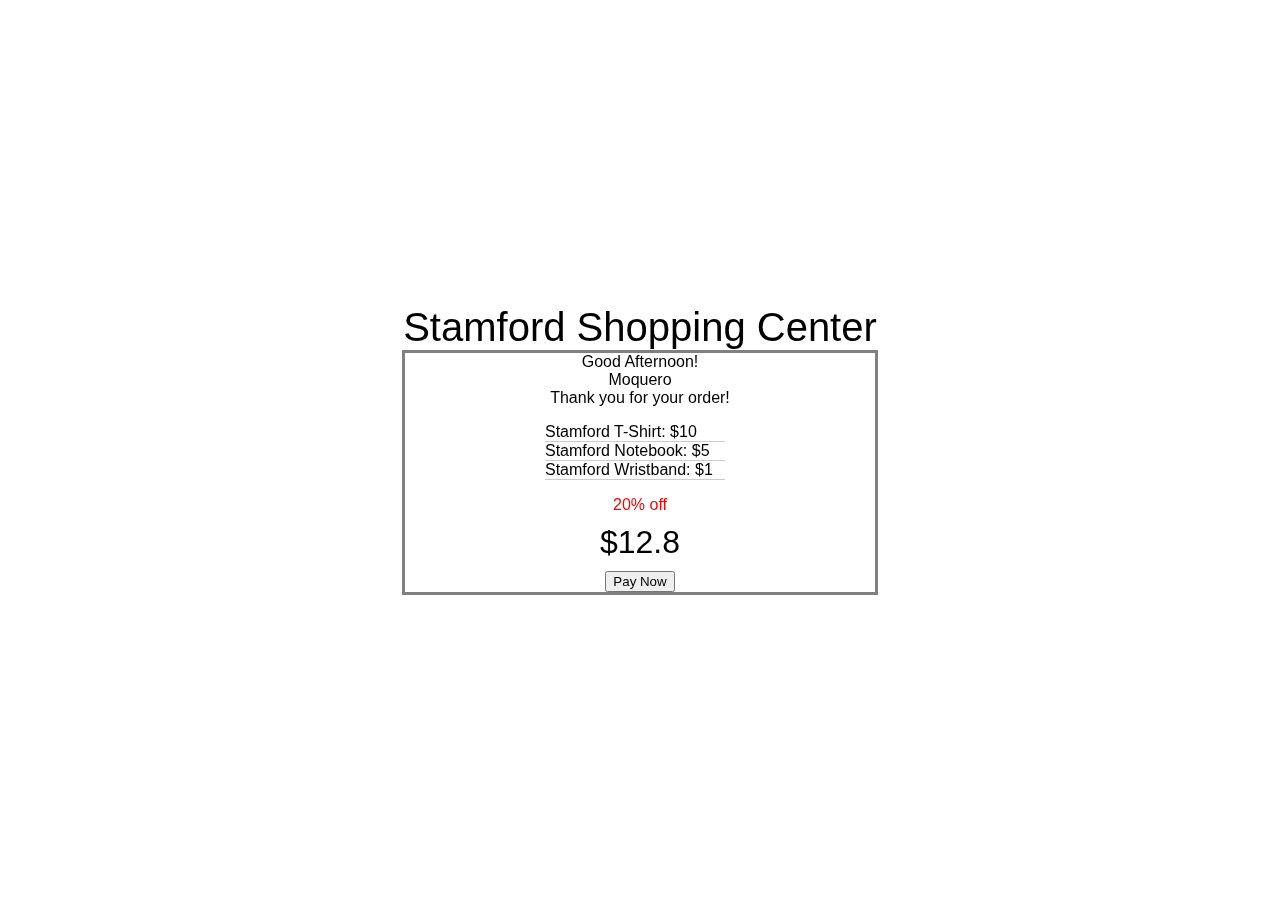
<file: Week2/index.html>
<html>
	<head>
		<title>Week 2: Welcome to ITE220 web page</title>
		<link rel="stylesheet" type="text/css" href="css/w2style.css">
	</head>
	<body>
		<div class="content">
		<div class= "title">Stamford Shopping Center</div>
		<div class = "content-container">
			<div class="inner-content">
				<div id="date" id="name"></div>
				<div id="name"></div>
				<div>Thank you for your order!</div>
			</div>

			<ul id="productList" class="product-list">
			</ul>
			<div class = "off">20% off</div>
			<div class="total-price" id="totalPrice"></div>
			<button onclick="myFunction()">Pay Now</button>
		</div>
	</div>
	</body>
</html>
<script type="text/javascript" src="js/add-content.js"></script>
</file>
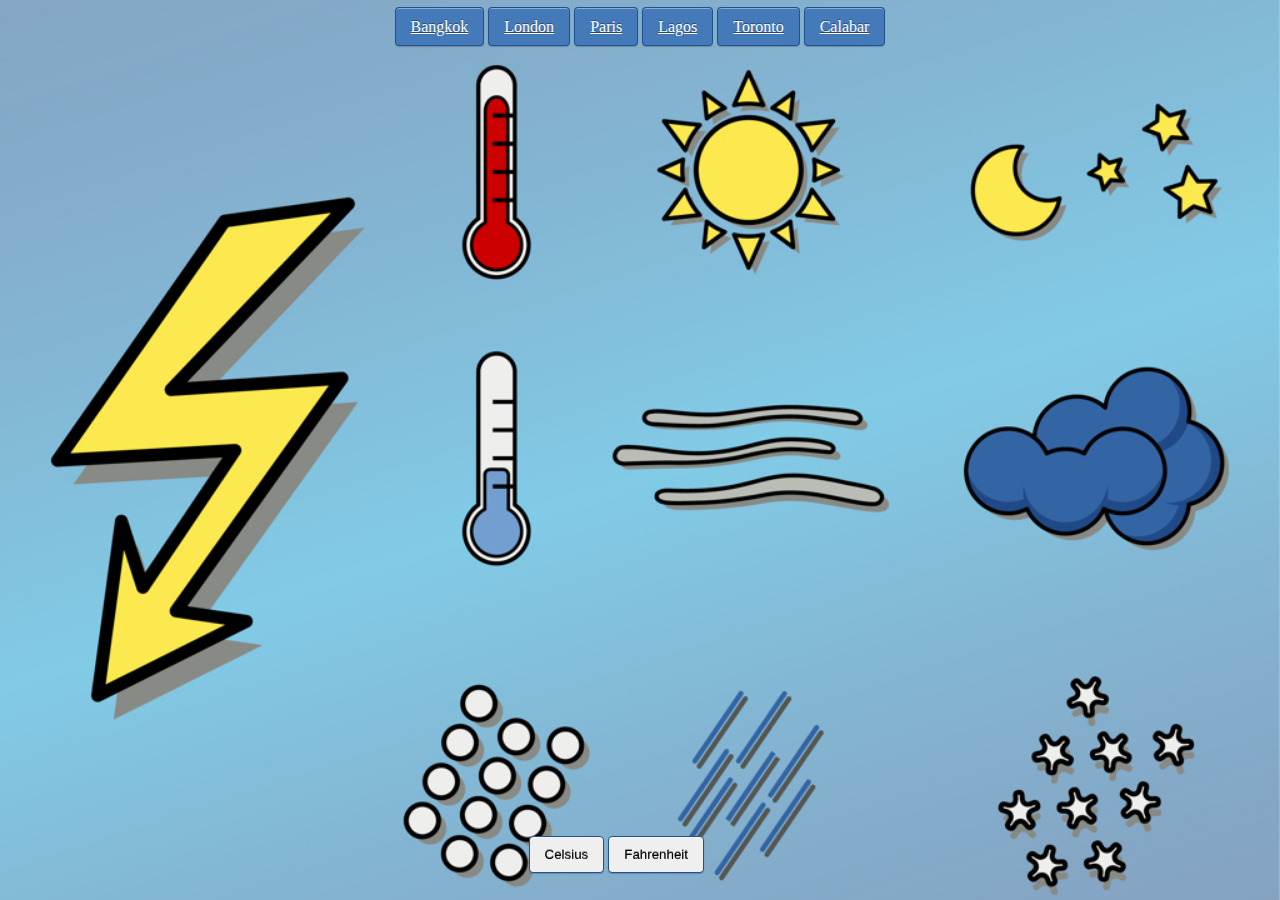
<file: Week7/index.html>
<!-- Emmanuel Okpala-->
<!DOCTYPE html>
<html>
	<head>
		<title>WEEK 7 | WEATHER</title>
		<link rel="stylesheet" type="text/css" href="css/style.css">
	</head>
	<body>
		<div class="city">
			<a href="#" class="button-link">Bangkok</a>
			<a href="#" class="button-link">London</a>
			<a href="#" class="button-link">Paris</a>
			<a href="#" class="button-link">Lagos</a>
			<a href="#" class="button-link">Toronto</a>
			<a href="#" class="button-link">Calabar</a>
		</div>
		<div id="container"></div>
		<div class="convert">
			<button id="cel" class="celfah-link">Celsius</button>
			<button id="fah" class="celfah-link">Fahrenheit</button>
		</div>
	</body>
	<script src="js/jquery.min.js"></script>
	<script src="js/app.js"></script>
</html>
</file>
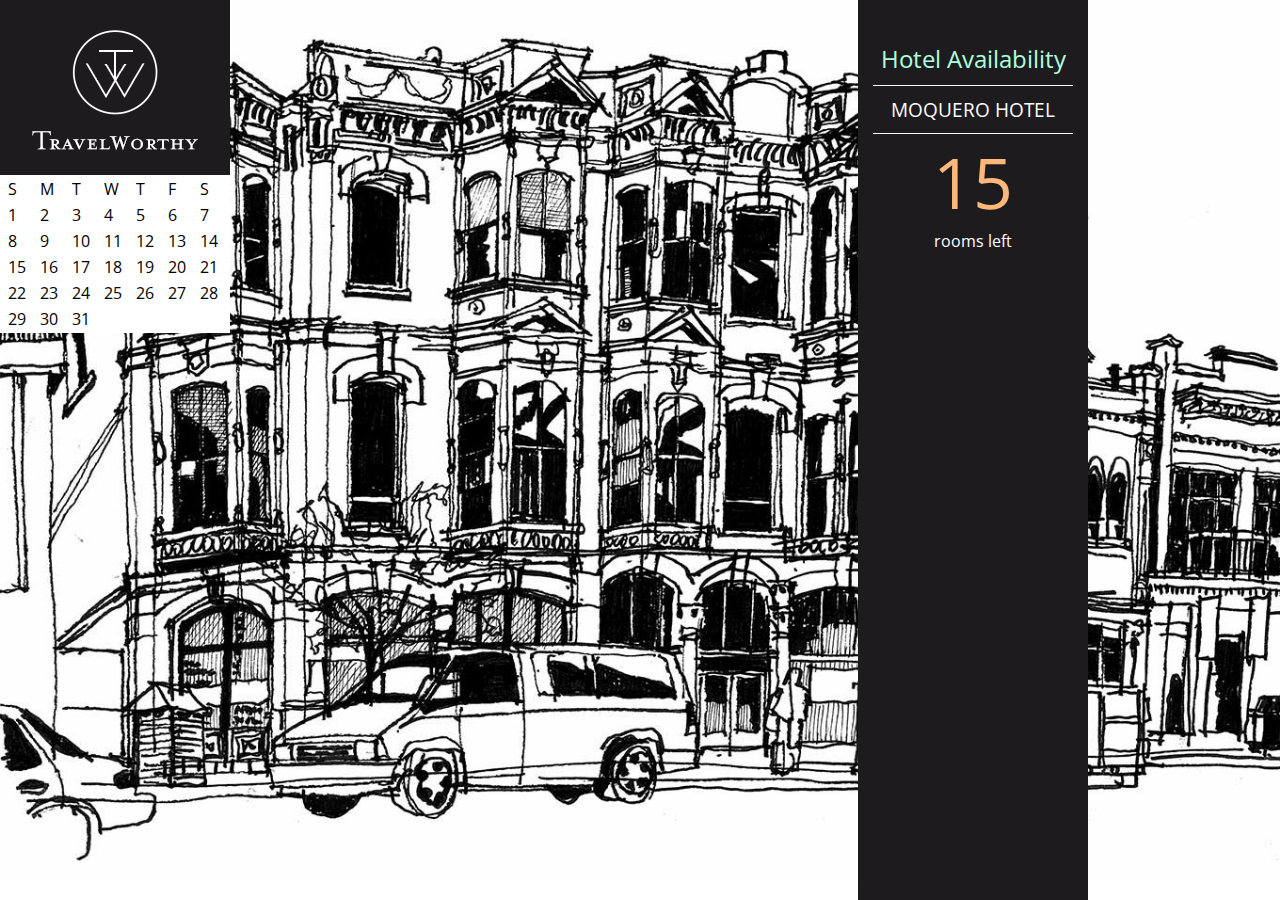
<file: Week2-2/hotel_calendar.html>
<!DOCTYPE html>
<html>
  <head>
    <title>JavaScript &amp; jQuery - Chapter 3: Functions, Methods &amp; Objects - Object Literal</title>
    <link rel="stylesheet" href="css/c03.css" />
  </head>
  <body>
    <h1>TravelWorthy</h1>
    <div class="calendar">
      <table id="hotelCalendarTable">
        <tr>
          <td>S</td>
          <td>M</td>
          <td>T</td>
          <td>W</td>
          <td>T</td>
          <td>F</td>
          <td>S</td>
        </tr>


        <tr>
            <td id="cell1"></td>
            <td id="cell2"></td>
            <td id="cell3"></td>
          <td id="cell4"></td>
            <td id="cell5"></td>
            <td id="cell6"></td>
          <td id="cell7"></td>
        </tr>

        <tr>
            <td id="cell8"></td>
            <td id="cell9"></td>
            <td id="cell10"></td>
            <td id="cell11"></td>
            <td id="cell12"></td>
            <td id="cell13"></td>
            <td id="cell14"></td>
        </tr>

        <tr>
            <td id="cell15"></td>
            <td id="cell16"></td>
            <td id="cell17"></td>
            <td id="cell18"></td>
            <td id="cell19"></td>
            <td id="cell20"></td>
            <td id="cell21"></td>
        </tr>

        <tr>
            <td id="cell22"></td>
            <td id="cell23"></td>
            <td id="cell24"></td>
            <td id="cell25"></td>
            <td id="cell26"></td>
            <td id="cell27"></td>
            <td id="cell28"></td>
        </tr>
        <tr>

          <td id="cell29"></td>
            <td id="cell30"></td>
            <td id="cell31"></td>
        </tr>


      </table>
    </div>
    <div id="info">
      <h2>Hotel Availability</h2>
      <div id="hotelName"></div>
      <div id="availability">
        <p id="rooms"></p>
        <p>rooms left</p>
      </div>
    </div>
    <script src="js/object-literal.js"></script>
    <script src="js/calendar.js"></script>
  </body>
</html>
</file>
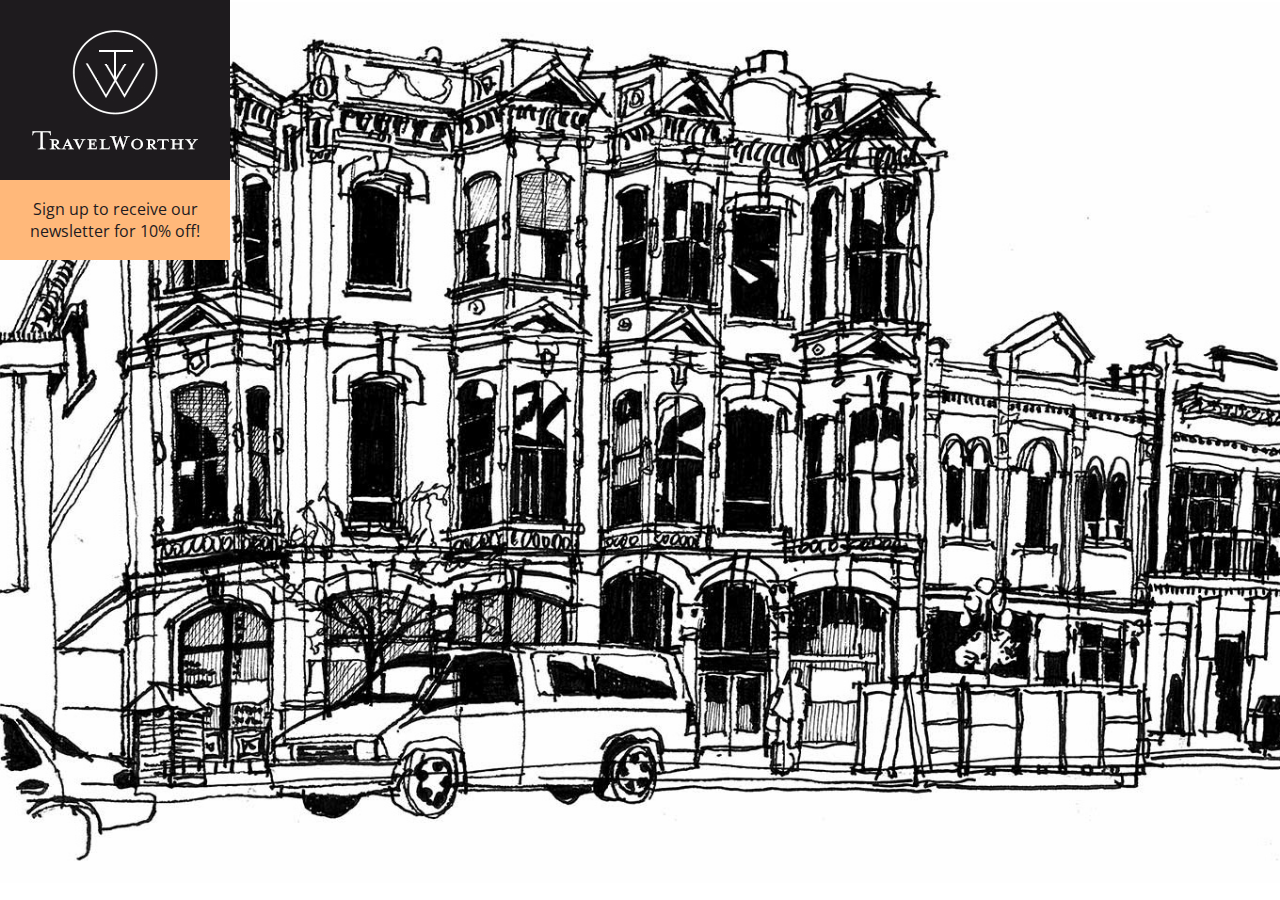
<file: Week2-2/index1.html>
<html>
  <head>
    <title>Basic Function</title>
    <link rel="stylesheet" href="css/c03.css" />
  </head>
  <body>
    <h1>TravelWorthy</h1>
    <div id="message">Welcome to our site!</div>
    <script src="js/basic-function.js"></script>
  </body>
</html>
</file>
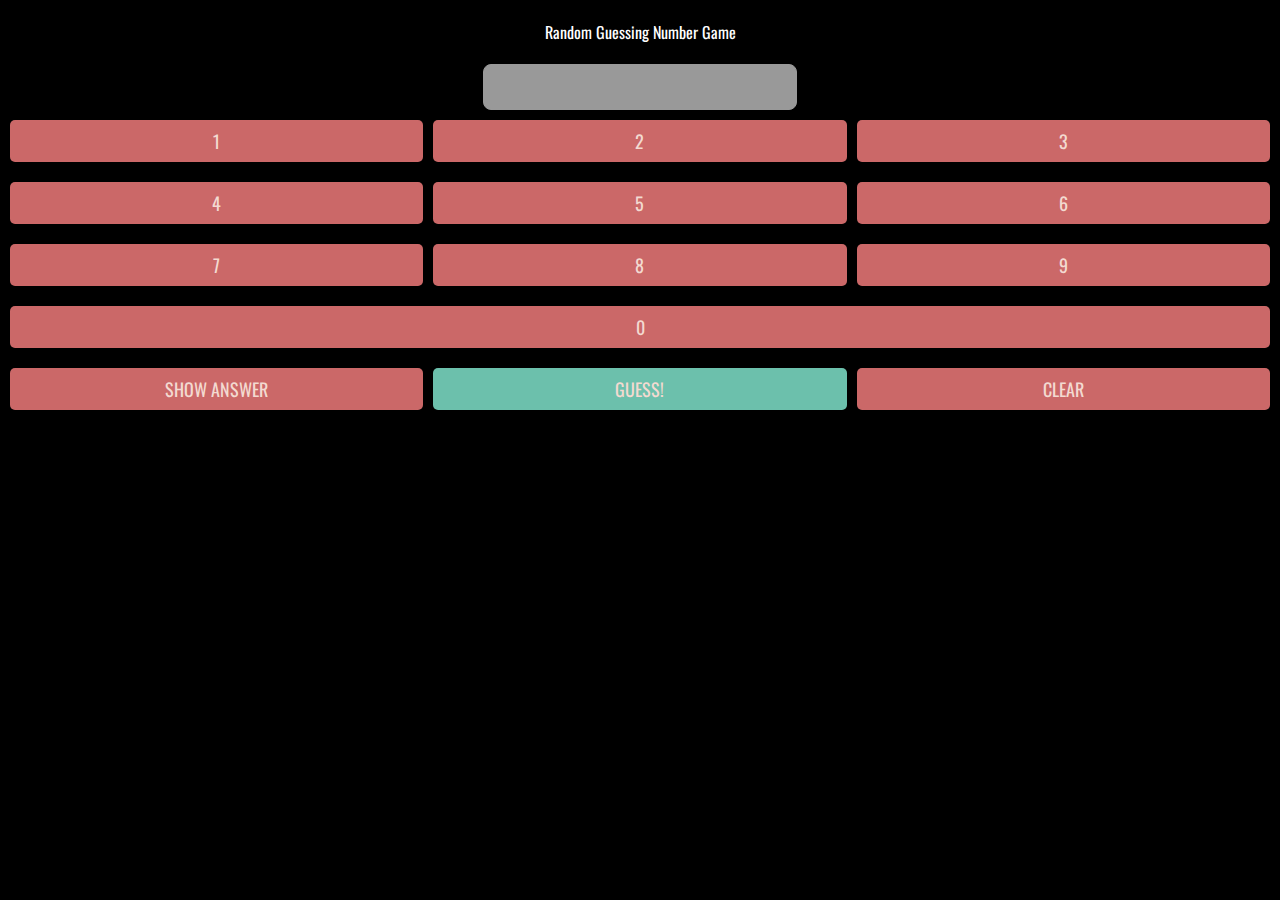
<file: Week3/random-guessing-number-game.html>
<!DOCTYPE html>
<html>
  <head>
    <title>Random Guessing Number Game</title>
    <link rel="stylesheet" href="css/week3.css" />
  </head>
  <body id="body">
    <center>
      <div class="title">Random Guessing Number Game</div>
      <div><input type="text" id="userValue" class="user-input" disabled/></div>
    </center>
    <div id="buttonContainer">
      <div class="row">
        <div class="button" id="one">1</div>
        <div class="button" id="two">2</div>
        <div class="button" id="three">3</div>
      </div>
        <div class ="row">
        <div class="button" id="four">4</div>
        <div class="button" id="five">5</div>
        <div class="button" id="six">6</div>
      </div>
      <div class ="row">
        <div class="button" id="seven">7</div>
        <div class="button" id="eight">8</div>
        <div class="button" id="nine">9</div>
      </div>
       <div class ="row">
        <div class="button" id="zero">0</div>
      </div>

      </div>

      <div class="row">
        <div class="button" id="show">Show Answer</div>
        <div class="button guess" id="guess">Guess!</div>
        <div class="button" id="clear">Clear</div>
        
      </div>
    </div>
    <script src="js/game.js"></script>
  </body>
</html>
</file>
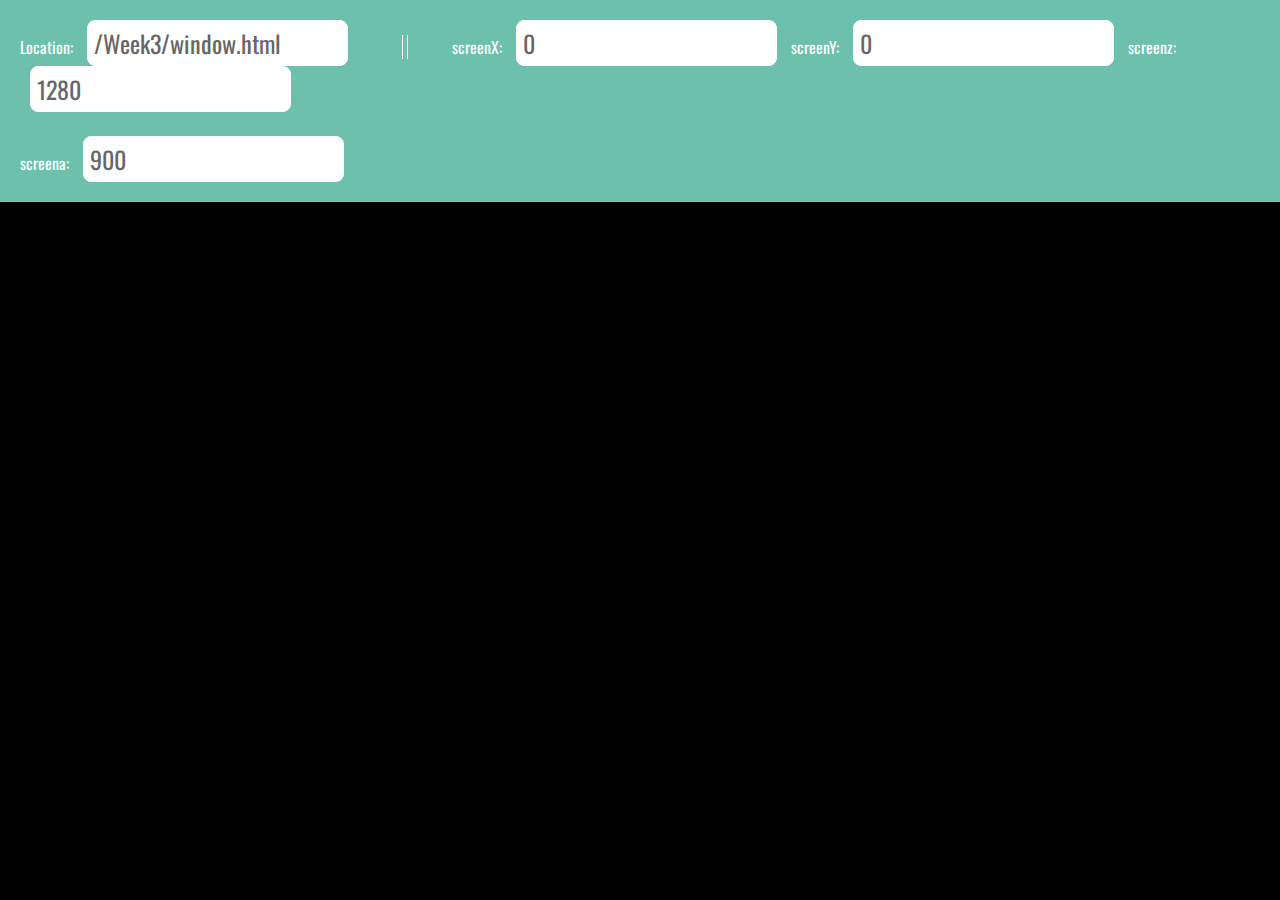
<file: Week3/window.html>
<!DOCTYPE html>
<html>
  <head>
    <title>ITE220: Week 3</title>
    <link rel="stylesheet" href="css/week3.css" />
  </head>
  <body id="body">
    <div id="stats">
      Location: <input type="text" id="location" /> <span class="divider">|</span>       
      screenX: <input type="text" id="sx" /> 
      screenY: <input type="text" id="sy" /> 
      screenz: <input type="text" id="sz" /><br/><br/>
      screena: <input type="text" id="sa" />

    </div>
    <script src="js/window-example.js"></script>
  </body>
</html>
</file>
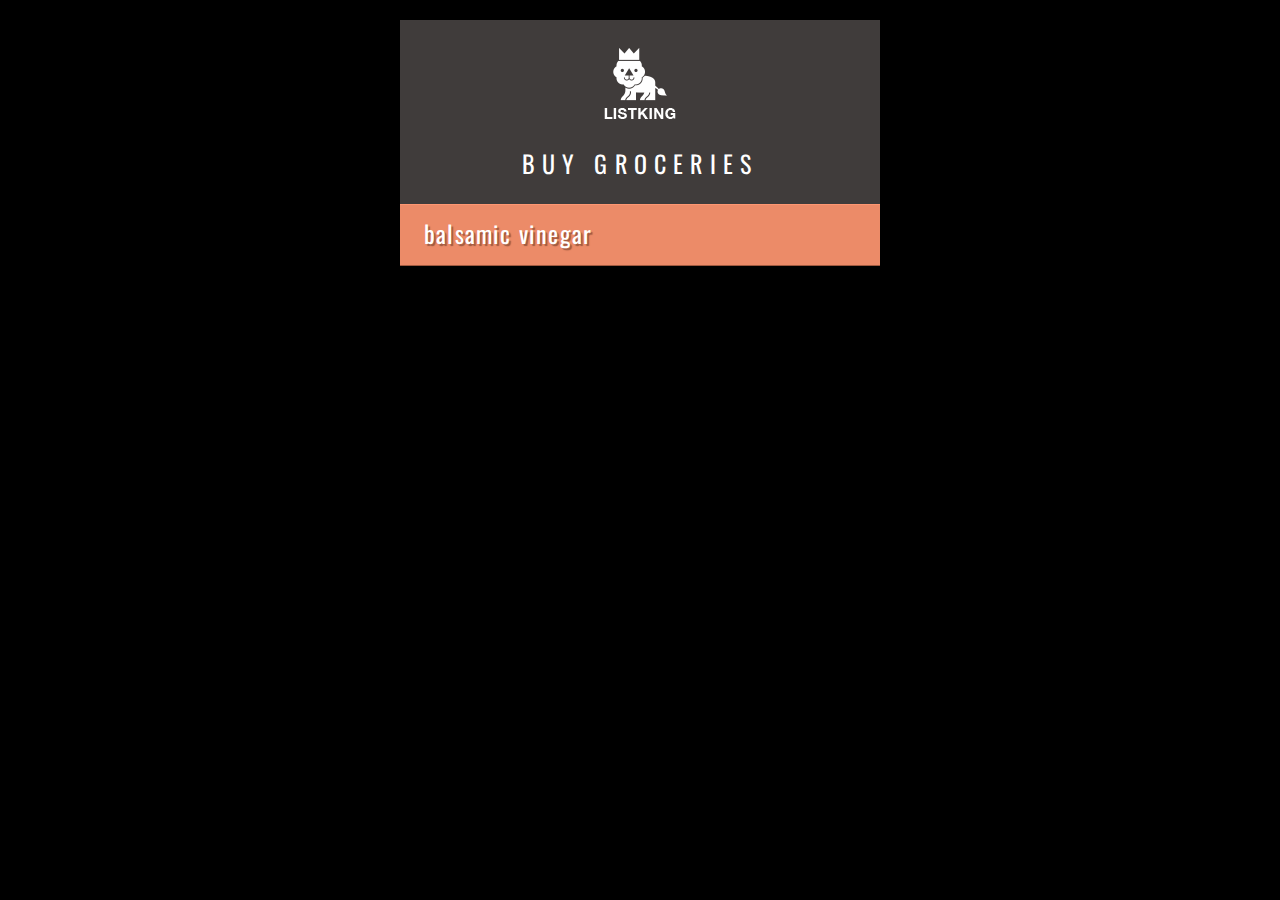
<file: Week4/basic-jquery.html>
<!DOCTYPE html>
<html>
  <head>
    <title>JavaScript &amp; jQuery - Chapter 7: Introducing jQuery - Basic Example</title>
    <link rel="stylesheet" href="css/c07.css" />
  </head>
  <body>
    <div id="page">
      <h1 id="header">List</h1>
      <h2>Buy groceries</h2>
      <ul>
        <li id="one" class="cool"><em>fresh</em> figs</li>
        <li id="two" class="cool">pine nuts</li>
        <li id="three" class="cool">honey</li>
        <li id="four">balsamic vinegar</li>
      </ul>
    </div>
    <script src="js/jquery-1.11.0.js"></script>
    <script src="js/basic-example.js"></script>
  </body>
</html>
</file>
<file: Week2/css/w2style.css>
body {
	font-family:  sans-serif;
}
.content {
	text-align: center;
	position: fixed;
	top: 50%;
  left: 50%;
  -webkit-transform: translate(-50%, -50%);
  transform: translate(-50%, -50%);
}

.content .title {
	font-size: 2.5em;
}

.content .content-container {
	border-color: grey;
	border-size: 2px; /* this allows you to adjust the thickness */
	border-style: solid;
	width: 470px;
}

.content .total-price {
	padding-top: 10px;
	padding-bottom: 10px;
	font-size: 2em;
}
.content .off {
	color: red;
}

.content ul {
	list-style-type: none;
}
.content .product-list {
	text-align: left;
	width: 180px;
	margin-left: 100px;
}
.content .product-list li {
	border-bottom: 1px solid #ccc;
}
.content .discount {
  color: #c7254e;
  background-color: #f9f2f4 !important;
  border-radius: 5px;
  width: 100px;
  position: fixed;
  left: 40%;
}
</file>
<file: Week7/css/style.css>
body {
  background-image: url("../images/bg.jpg");
  background-size: 100%;
  background-repeat: no-repeat;
  position:relative;
}

.convert {
    position: fixed;
    bottom: 3%;
    right: 45%; 
}


#container {
	color: #000000;
	font-size: 50px;
	height: 50px;
}
.city {
    position: center;
   /* right: 100px;
    width: 400px;*/
   /* border: 3px solid #83acca;*/
    padding: 10px;
    text-align: center;
    text-decoration: none;

}

/*.convert {
    position: left;
    text-align: center;
    text-decoration: none;
}*/

.button-link {
    padding: 10px 15px;
    background: #4479BA;
    color: #FFF;
    -webkit-border-radius: 4px;
    -moz-border-radius: 4px;
    border-radius: 4px;
    border: solid 1px #20538D;
    text-shadow: 0 -1px 0 rgba(0, 0, 0, 0.4);
    -webkit-box-shadow: inset 0 1px 0 rgba(255, 255, 255, 0.4), 0 1px 1px rgba(0, 0, 0, 0.2);
    -moz-box-shadow: inset 0 1px 0 rgba(255, 255, 255, 0.4), 0 1px 1px rgba(0, 0, 0, 0.2);
    box-shadow: inset 0 1px 0 rgba(255, 255, 255, 0.4), 0 1px 1px rgba(0, 0, 0, 0.2);
    -webkit-transition-duration: 0.2s;
    -moz-transition-duration: 0.2s;
    transition-duration: 0.2s;
    -webkit-user-select:none;
    -moz-user-select:none;
    -ms-user-select:none;
    user-select:none;
}
.button-link:hover {
    background: #356094;
    border: solid 1px #2A4E77;
    text-decoration: none;
}
.button-link:active {
    -webkit-box-shadow: inset 0 1px 4px rgba(0, 0, 0, 0.6);
    -moz-box-shadow: inset 0 1px 4px rgba(0, 0, 0, 0.6);
    box-shadow: inset 0 1px 4px rgba(0, 0, 0, 0.6);
    background: #2E5481;
    border: solid 1px #203E5F;
}

.celfah-link {
    padding: 10px 15px;
    background: ##ffc0cb;
    color: #000;
    -webkit-border-radius: 4px;
    -moz-border-radius: 4px;
    border-radius: 4px;
    border: solid 1px #20538D;
    text-shadow: 0 -1px 0 rgba(0, 0, 0, 0.4);
    -webkit-box-shadow: inset 0 1px 0 rgba(255, 255, 255, 0.4), 0 1px 1px rgba(0, 0, 0, 0.2);
    -moz-box-shadow: inset 0 1px 0 rgba(255, 255, 255, 0.4), 0 1px 1px rgba(0, 0, 0, 0.2);
    box-shadow: inset 0 1px 0 rgba(255, 255, 255, 0.4), 0 1px 1px rgba(0, 0, 0, 0.2);
    -webkit-transition-duration: 0.2s;
    -moz-transition-duration: 0.2s;
    transition-duration: 0.2s;
    -webkit-user-select:none;
    -moz-user-select:none;
    -ms-user-select:none;
    user-select:none;
}
.celfah-link:hover {
    background: #4479BA;
    border: solid 1px #2A4E77;
    text-decoration: none;
}
.celfah-link:active {
    -webkit-box-shadow: inset 0 1px 4px rgba(0, 0, 0, 0.6);
    -moz-box-shadow: inset 0 1px 4px rgba(0, 0, 0, 0.6);
    box-shadow: inset 0 1px 4px rgba(0, 0, 0, 0.6);
    background: #4479BA;
    border: solid 1px #203E5F;
}
</file>
<file: Week3/css/week3.css>
@import url(http://fonts.googleapis.com/css?family=Oswald);

body {
  background-color: #000;
  font-family: 'Oswald', 'Futura', sans-serif;
  margin: 0; 
  padding: 0;
}

#page {
  background-color: #403c3b;
  margin: 0 auto 0 auto;
}


#stats {
  background-color: #6cc0ac;
  color: #ffffff; 
  position: fixed; 
  top: 0; 
  left: 0; 
  padding: 20px; 
  width: 100%;
}

#stats input[type="text"] {
  width: auto;
  margin: 0 10px 0 10px;
  background-color: #fff;
  border-color: #fff;
}

#body #page {margin-top: 130px;}

.divider {
  margin: 0 40px; 
  border-left: 1px solid #fff; 
  border-right: 1px solid #fff; 
  color: #6cc0ac;}

/* Form styles */

form {
  padding: 0 60px 65px 60px;}

label {
  color: #fff;
  display: block;
  margin: 10px 0 10px 0;
  font-size: 24px;}

input[type='text'], input[type='password'], textarea {
  background-color: #999;
  color: #666;
  font-family: 'Oswald', 'Futura', sans-serif;
  font-size: 24px;
  width: 96%;
  padding: 4px 6px;
  border: 1px solid #999;
  border-radius: 8px;}

input[type='text']:focus, input[type='password']:focus, textarea:focus {
  border: 1px solid #fff;
  background-color: #fff;
  outline: none;}
/*
input[type='submit'], a.add {
  background-color: #cb6868;
  color: #f3dad1;
  border: none;
  border-radius: 5px;
  padding: 8px 10px;
  margin-top: 10px;
  float: right;
  font-size: 18px;
  text-decoration: none;
  text-transform: uppercase;}

input[type='submit']:hover, a.add:hover {
  background-color: #d75359;
  color: #f3dad1;
  cursor: pointer;
  box-shadow: none;
  position: relative;
  top: 1px;}*/

textarea {
  width: 96%;
  height: 5em;
  line-height: 1.4em;}

select, option {
  font-size: 16px;}

.button {
  background-color: #cb6868;
  color: #f3dad1;
  border: none;
  border-radius: 5px;
  padding: 8px 10px;
  margin-top: 10px;
  font-size: 18px;
  text-decoration: none;
  text-transform: uppercase;
  width: 30px;
  text-align: center;
  cursor: pointer;

  display: table-cell;
  
}
.row {
  display: table;
  width: 100%; /*Optional*/
  table-layout: fixed; /*Optional*/
  border-spacing: 10px; /*Optional*/
}
.user-input {
  
  width: 300px !important;
  text-align: center;
}
.title {
  margin-top: 20px;
  margin-bottom: 20px;
  color: white;
}
.button.guess {
  background-color: #6cc0ac;
}
</file>
<file: Week4/css/c07.css>
@import url(http://fonts.googleapis.com/css?family=Oswald);

body {
  background-color: #000;
  font-family: 'Oswald', 'Futura', sans-serif;
  margin: 0; 
  padding: 0;}

#page {
  background-color: #403c3b;
  margin: 0 auto 0 auto;
  position: relative;
  text-align: center;}
  /* Responsive page rules at bottom of style sheet */

h1 {
  background-image: url(../images/kinglogo.png);
  background-repeat: no-repeat;
  background-position: center center;
  text-align: center;
  text-indent: -1000%;
  height: 75px;
  line-height: 75px;
  width: 117px;
  margin: 0 auto 0 auto;
  padding: 30px 10px 20px 10px;}

h2 {
  color: #fff;
  font-size: 24px;
  font-weight: normal;
  text-align: center;
  text-transform: uppercase;
  letter-spacing: .3em;
  display: inline-block;
  margin: 0 0 23px 0;}

h2 span {
  background-color: #fff;
  color: #000;
  font-size: 12px;
  text-align: center;
  letter-spacing: 0;
  display: inline-block;
  position: relative;
  border-radius: 50%;
  top: -5px;
  height: 22px;
  width: 26px;
  padding: 4px 0 0 0;}

ul {
  border:none;
  padding: 0;
  margin: 0;}

li {
  background-color: #ec8b68;
  color: #fff;
  border-top: 1px solid #fe9772;
  border-bottom: 1px solid #9f593f;
  font-size: 24px;
  letter-spacing: .05em;
  list-style-type: none;
  text-shadow: 2px 2px 1px #9f593f;
  text-align: left;
  height: 50px;
  padding-left: 1em;
  padding-top: 10px;}

li a {
  color: #fff;
  background-image: url('../images/icon-link.png');
  background-position: right, center;
  background-repeat: no-repeat;
  text-decoration: none;
  padding-right: 36px;}

li.complete a {
  background-image: none;}

p {
  background-color: #fff;
  color: #666; 
  padding: 10px;
  display: inline-block;
  margin: 20px auto 20px auto;
  width: 80%;
  border-radius: 5px;
  text-align: center;}

.hot {
  background-color: #d7666b;
  color: #fff;
  text-shadow: 2px 2px 1px #914141;
  border-top: 1px solid #e99295;
  border-bottom: 1px solid #914141;}

.cool {
  background-color: #6cc0ac;
  color: #fff;
  text-shadow: 2px 2px 1px #3b6a5e;
  border-top: 1px solid #7ee0c9;
  border-bottom: 1px solid #3b6a5e;}

.complete {
  background-color: #999;
  color: #fff;
  background-image: url("../images/icon-trash.png");
  background-position: right, center;
  background-repeat: no-repeat;
  border-top: 1px solid #666;
  border-bottom: 1px solid #b0b0b0;
  text-shadow: 2px 2px 1px #333;}

.complete a {display:block;}

.favorite {
  background-image: url('../images/icon-heart.png');
  background-position: right, center;
  background-repeat: no-repeat;}

em.seasonal
 {
  background-image: url('../images/icon-calendar.png');
  background-position: left  center;
  background-repeat: no-repeat;
  padding-left: 30px;}


/* FORM STYLES */

form {
  padding: 0 20px 20px 20px;}

label {
  color: #fff;
  display: block;
  margin: 10px 0 10px 0;
  font-size: 24px;}

input[type='text'], input[type='password'], textarea {
  background-color: #999;
  color: #333;
  font-size: 24px;
  width: 96%;
  padding: 4px 6px;
  border: 1px solid #999;
  border-radius: 8px;}

input[type='submit'], a.add, button, a.show {
  background-color: #cb6868;
  color: #f3dad1;
  border-radius: 8px;
  border: none;
  padding: 8px 10px;
  margin-top: 10px;
  font-family: 'Oswald', 'Futura', sans-serif;
  font-size: 18px;
  text-decoration: none;
  text-transform: uppercase;}

input[type='submit'], a.add, button {
  float: right;} 

input[type='text']:focus, input[type='password']:focus, textarea:focus {
  border: 1px solid #fff;
  background-color: #fff;
  outline: none;}

input[type='submit']:hover, a.add:hover, a.show:hover {
  background-color: #000;
  color: #fff;
  cursor: pointer;}


::-webkit-input-placeholder {color: #403c3b; font-family: arial, sans-serif;}
:-moz-placeholder { /* Firefox 18- */ color: #403c3b; font-family: arial, sans-serif;}
::-moz-placeholder {  /* Firefox 19+ */ color: #403c3b; font-family: arial, sans-serif;}
:-ms-input-placeholder { color: #403c3b; font-family: arial, sans-serif;}


textarea {
  width: 96%;
  height: 5em;
  line-height: 1.4em;}

select, option {
  font-size: 16px;}

#feedback, #termsHint {
  color: #fff;
  background-image: url('../images/warning.png');
  background-repeat: no-repeat;
  background-position: 2px 14px;
  padding: 10px 0 0 22px;}

#packageHint {
  color: #fff;
  background-image: url('../images/hint.png');
  background-repeat: no-repeat;
  background-position: 2px 5px;
  padding-left: 22px;}

label.selectbox {
  display: inline;}

label.checkbox {
  display: inline;
  font-size: 16px;}

/* Link to show list */
h2 a {
  font-size: 12px; }

a.show{
  font-size: 12px; 
  padding: 5px; 
  letter-spacing: 0; 
  position: relative;
  top: -5px;
  left: 10px;}

/* form example */
#newItemButton {padding: 10px 20px 75px 20px; display: none;}
#newItemForm {padding-top: 20px;}
#itemDescription {width: 360px;}
#newItemForm input[type='submit'] {margin-top: 0; text-align: left;}

/* Attributes example */
#group {
  margin: 10px;
  border: 2px solid #fff;}

/* Events object */
.date, li i {
  font-size: 12px;
  padding-left: 8px;}


/* Additional styles for position example */
#slideAd {
  width: 130px;
  height: 60px;
  background-color: #403c3b;
  background-image: url('../images/adverlion.png');
  background-repeat: no-repeat;
  background-position: 10px center;
  color: #fff;
  border-top: 1px solid #fff;
  border-left: 1px solid #fff;
  border-bottom: 1px solid #fff;
  padding: 25px 20px 10px 85px;
  position: fixed;
  bottom: 20px;
  right: -235px;
  text-transform: uppercase;}

#footer {
  background:none;
  color: #fff;}

/* Small screen:mobile */
@media only screen and (max-width: 500px) {
  body {
      background-color: #403c3b;
  }
  #page {
    max-width: 480px;
  }
}
@media only screen and (min-width: 501px) and (max-width: 767px) {
  #page {
    max-width: 480px;
    margin: 20px auto 20px auto;
  }
}
@media only screen and (min-width: 768px) and (max-width: 959px) {
  #page {
    max-width: 480px;
    margin: 20px auto 20px auto;
  }
}
/* Larger screens act like a demo for the app */
@media only screen and (min-width: 960px) {
  #page {
    max-width: 480px;
    margin: 20px auto 20px auto;
  }
}
@media (-webkit-min-device-pixel-ratio: 2), (min-resolution: 192dpi) { 
  h1{
    background-image: url(../images/2xkinglogo.png);
    background-size: 72px 72px;
  }
}
</file>
<file: Week2-2/css/c03.css>
/* JavaScript & jQuery - Chapter 3: Functions, Methods & Programming */
/* The book used a font called Eau Sans - the download examples use Open Sans */

@import url(http://fonts.googleapis.com/css?family=Open+Sans);

body {
  background-color: #fff;
  background: url("../images/travelworthy-backdrop.jpg") no-repeat center center fixed;
  -webkit-background-size: cover;
  -moz-background-size: cover;
  -o-background-size: cover;
  background-size: cover;
  margin: 0;
  font-family: 'Open Sans', sans-serif;}

h1 {
  background: #1e1b1e url("../images/travelworthy-logo.gif") no-repeat;
  width: 230px;
  height: 180px;
  float: left;
  text-indent: 100%;
  white-space: nowrap;
  overflow: hidden;
  margin: 0;}

h2 {
  margin: 1.75em 0 0 0;
  color: #adffda; 
  font-weight: normal;}

h2 + p {
  margin: 0.25em 0 0 0;}
p + p {
  margin: 0;}
p + h2 {
  margin: 10px 0 0 0;}

/* message under the logo */

#message {
  float: left;
  clear: left;
  background-color: #ffb87a;
  color: #1e1b1e;
  width:170px;
  padding: 18px 30px;
  text-align: center;}

/* black bar across the right hand side of the page */

#info {
  background-color: #1e1b1e;
  color: #fff;
  width: 200px;
  padding: 0 15px;
  text-align: center;
  min-height: 100%;
  position: absolute;
  top: 0;
  right: 15%;}

/* details in the black bar */

#hotelName {
  text-transform: uppercase;
  text-align: center; 
  font-size: 120%;
  margin-top: 10px;
  border-top: 1px solid #fff;
  border-bottom: 1px solid #fff; 
  padding: 10px 0;}

#hotel1 {
  margin-top: 1em; 
  border-top: 1px solid #fff; 
  padding-top: 1em;} 
#hotel2 {
  border-bottom: 1px solid #fff; 
  padding-bottom: 1em;}

#rooms {
  font-size: 440%;
  color: #ffb87a;
  display: inline-block;
  margin: 0;}

#roomRate{
  text-decoration: line-through;
  display: inline-block;
  float: left;
  padding-top: 10px;}

#specialRate {  
  font-size: 440%;
  color: #ffb87a;
  display: inline-block;
  padding: 10px 0 20px 0;
  margin: 0;}

#offerEnds {
  text-transform: uppercase;
  color: #ffb87a;
  font-size: 75%;}

.true, .false {
  padding: 0 50px 0 50px;
  line-height: 28px;
  text-align: left;
  background-image: url("../images/check-cross.png");
  background-position: 120px 0;
  background-repeat: no-repeat;}

.false {
  background-position: 120px -28px;}

/* footer */

#footer {
  position: absolute;
  bottom: 0;
  left: 0;
  width: 100%;
  background-color: #adffda;}

#footer p {
  padding: 10px;
  margin: 0;}

.data {
  padding: 10px;}

.calendar {
  top: 175px;
  position: absolute;
  width: 230px;
  background-color: white;
}
.calendar td {
  padding-left: 6px;
  padding-right: 6px;
}
</file>
